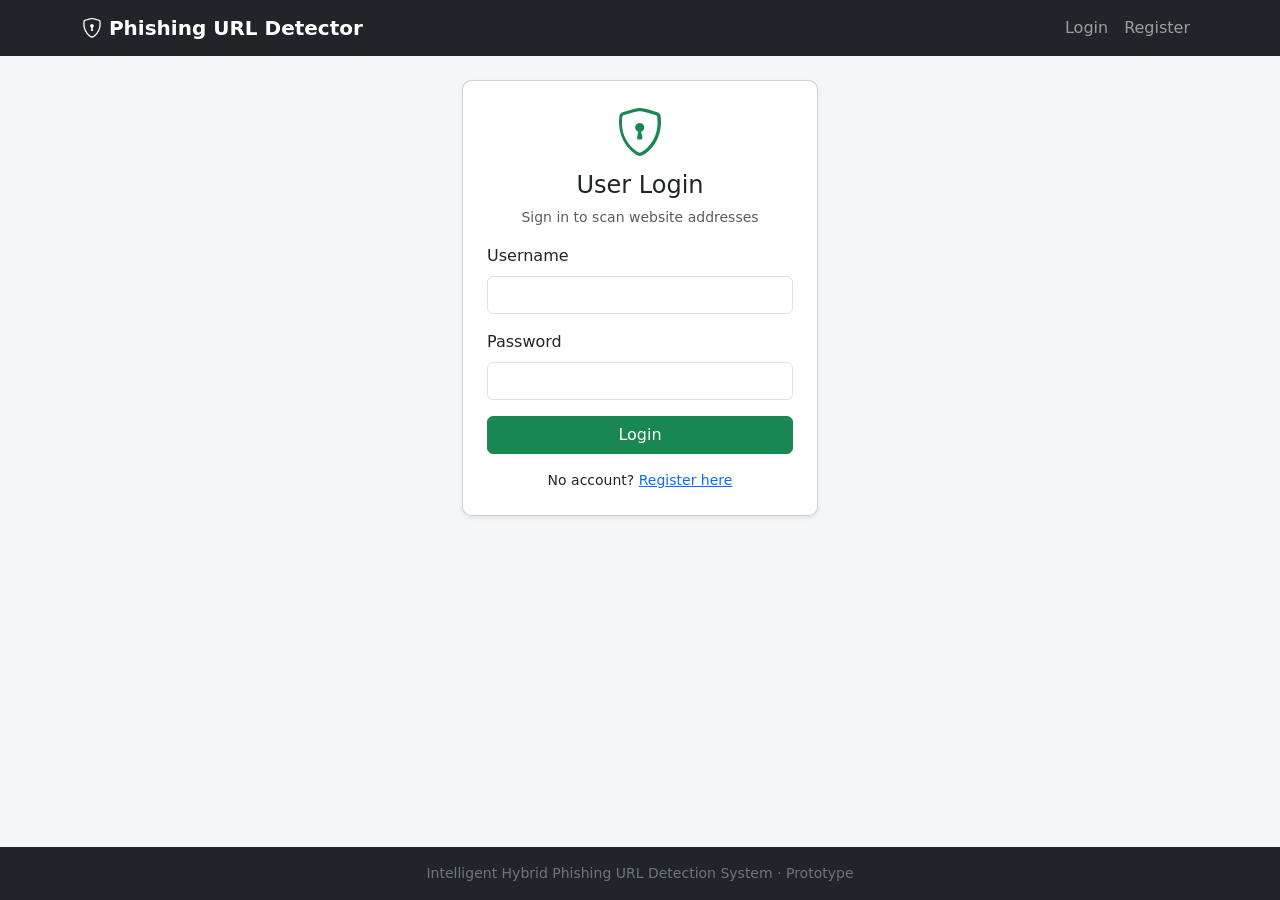
<file: index.html>
<!doctype html>
<html lang="en">
<head>
<meta charset="utf-8">
<meta name="viewport" content="width=device-width, initial-scale=1">
<title>Phishing URL Detector · Prototype</title>
<link href="https://cdn.jsdelivr.net/npm/bootstrap@5.3.3/dist/css/bootstrap.min.css" rel="stylesheet">
<link href="https://cdn.jsdelivr.net/npm/bootstrap-icons@1.11.3/font/bootstrap-icons.min.css" rel="stylesheet">
<style>
  body { background:#f4f6f8; }
  .card { border-radius:.6rem; }
  .text-break { word-break:break-all; }
  .view { display:none; }
  .view.active { display:block; }
  details summary { cursor:pointer; }
</style>
</head>
<body class="d-flex flex-column min-vh-100">

<nav class="navbar navbar-expand-md navbar-dark bg-dark">
  <div class="container">
    <a class="navbar-brand fw-semibold" href="#" data-go="scanner"><i class="bi bi-shield-lock"></i> Phishing URL Detector</a>
    <button class="navbar-toggler" type="button" data-bs-toggle="collapse" data-bs-target="#nav"><span class="navbar-toggler-icon"></span></button>
    <div class="collapse navbar-collapse" id="nav">
      <ul class="navbar-nav ms-auto" id="navAuth">
        <li class="nav-item"><a class="nav-link" href="#" data-go="scanner">Scanner</a></li>
        <li class="nav-item"><a class="nav-link" href="#" data-go="history">History</a></li>
        <li class="nav-item"><a class="nav-link" href="#" data-go="about">About</a></li>
        <li class="nav-item"><span class="nav-link text-secondary"><i class="bi bi-person-circle"></i> <span id="navUser"></span></span></li>
        <li class="nav-item"><a class="nav-link" href="#" id="logoutLink">Logout</a></li>
      </ul>
      <ul class="navbar-nav ms-auto" id="navGuest">
        <li class="nav-item"><a class="nav-link" href="#" data-go="login">Login</a></li>
        <li class="nav-item"><a class="nav-link" href="#" data-go="register">Register</a></li>
      </ul>
    </div>
  </div>
</nav>

<main class="container py-4 flex-grow-1">
  <div id="flash"></div>

  <!-- LOGIN -->
  <section class="view" id="view-login">
    <div class="row justify-content-center"><div class="col-md-5 col-lg-4">
      <div class="card shadow-sm"><div class="card-body p-4">
        <div class="text-center mb-3">
          <i class="bi bi-shield-lock display-5 text-success"></i>
          <h1 class="h4 mt-2">User Login</h1>
          <p class="text-muted small">Sign in to scan website addresses</p>
        </div>
        <form id="loginForm" novalidate>
          <div class="mb-3"><label class="form-label" for="lu">Username</label><input class="form-control" id="lu" autocomplete="username"></div>
          <div class="mb-3"><label class="form-label" for="lp">Password</label><input class="form-control" id="lp" type="password" autocomplete="current-password"></div>
          <button class="btn btn-success w-100" type="submit">Login</button>
        </form>
        <p class="text-center small mt-3 mb-0">No account? <a href="#" data-go="register">Register here</a></p>
      </div></div>
    </div></div>
  </section>

  <!-- REGISTER -->
  <section class="view" id="view-register">
    <div class="row justify-content-center"><div class="col-md-5 col-lg-4">
      <div class="card shadow-sm"><div class="card-body p-4">
        <div class="text-center mb-3">
          <i class="bi bi-person-plus display-5 text-primary"></i>
          <h1 class="h4 mt-2">Create Account</h1>
        </div>
        <form id="registerForm" novalidate>
          <div class="mb-3"><label class="form-label" for="ru">Username</label><input class="form-control" id="ru" autocomplete="username">
            <div class="form-text">3–30 characters: letters, numbers, ".", "_" or "-".</div></div>
          <div class="mb-3"><label class="form-label" for="rp">Password</label><input class="form-control" id="rp" type="password" autocomplete="new-password"></div>
          <div class="mb-3"><label class="form-label" for="rc">Confirm password</label><input class="form-control" id="rc" type="password" autocomplete="new-password"></div>
          <button class="btn btn-primary w-100" type="submit">Register</button>
        </form>
        <p class="text-center small mt-3 mb-0">Already registered? <a href="#" data-go="login">Login</a></p>
      </div></div>
    </div></div>
  </section>

  <!-- SCANNER -->
  <section class="view" id="view-scanner">
    <div class="text-center mb-4">
      <h1 class="h3"><i class="bi bi-shield-check text-success"></i> Intelligent Phishing URL Detection System</h1>
      <p class="text-muted">Hybrid detection: machine learning + cybersecurity rule engine</p>
    </div>
    <div class="card shadow-sm mb-4">
      <div class="card-header bg-success text-white"><i class="bi bi-search"></i> Phishing URL Scanner</div>
      <div class="card-body">
        <form id="scanForm" class="row g-2">
          <div class="col-md-10"><input class="form-control form-control-lg" id="urlInput" placeholder="https://example.com"></div>
          <div class="col-md-2 d-grid"><button class="btn btn-success btn-lg" type="submit"><i class="bi bi-shield-shaded"></i> Scan URL</button></div>
        </form>
        <p class="small text-muted mt-2 mb-0">The website is never opened — only the text of the address is analysed.
          Try: <a href="#" class="sample">https://www.google.com</a> ·
          <a href="#" class="sample">http://123.45.67.89/login</a> ·
          <a href="#" class="sample">http://paypal.com@10.2.3.4/signin</a> ·
          <a href="#" class="sample">http://secure-login-verify-account.bank-update.example.com/confirm?id=7&amp;session=abc</a></p>
      </div>
    </div>
    <div id="result"></div>
  </section>

  <!-- HISTORY -->
  <section class="view" id="view-history">
    <div class="d-flex justify-content-between align-items-center mb-3">
      <h1 class="h4 mb-0"><i class="bi bi-clock-history"></i> Scan History</h1>
      <div>
        <button class="btn btn-outline-danger btn-sm" id="clearHistory"><i class="bi bi-trash"></i> Clear</button>
        <a class="btn btn-success btn-sm" href="#" data-go="scanner"><i class="bi bi-arrow-left"></i> Back to Scanner</a>
      </div>
    </div>
    <div id="historyBody"></div>
  </section>

  <!-- ABOUT -->
  <section class="view" id="view-about">
    <h1 class="h4"><i class="bi bi-info-circle"></i> About this Prototype</h1>
    <p>This is a browser prototype of the <strong>Intelligent Hybrid Phishing Uniform Resource Locator Detection
      System Using Machine Learning and Cybersecurity Rules</strong>.</p>
    <ul>
      <li>It extracts the same <strong>eleven lexical URL features</strong> as the full system.</li>
      <li>It applies the same <strong>six weighted cybersecurity rules</strong> and risk levels.</li>
      <li>It adds a <strong>lexical risk estimate</strong> for the score shown as "model estimate".</li>
    </ul>
    <div class="alert alert-info small">
      <strong>Prototype note:</strong> the trained XGBoost model runs in the full Python/Flask application
      (see the GitHub repository). In this webpage prototype, accounts and scan history are stored only in
      this browser.
    </div>
    <h2 class="h6 mt-4">Cybersecurity rules</h2>
    <table class="table table-sm table-bordered w-auto">
      <thead class="table-light"><tr><th>Indicator</th><th>Condition</th><th>Weight</th></tr></thead>
      <tbody>
        <tr><td>Numeric IP address</td><td>host is an IP address</td><td>50</td></tr>
        <tr><td>"@" character</td><td>"@" in URL</td><td>40</td></tr>
        <tr><td>Long URL</td><td>more than 75 characters</td><td>20</td></tr>
        <tr><td>Too many subdomains</td><td>5 or more dots</td><td>20</td></tr>
        <tr><td>Multiple hyphens</td><td>3 or more hyphens</td><td>15</td></tr>
        <tr><td>No HTTPS</td><td>scheme is not https</td><td>10</td></tr>
      </tbody>
    </table>
    <p class="small text-muted">Risk level: 0–19 LOW, 20–49 MEDIUM, 50 and above HIGH.</p>
  </section>
</main>

<footer class="bg-dark text-secondary text-center small py-3">
  Intelligent Hybrid Phishing URL Detection System &middot; Prototype
</footer>

<script src="https://cdn.jsdelivr.net/npm/bootstrap@5.3.3/dist/js/bootstrap.bundle.min.js"></script>
<script>
"use strict";
/* ---------------- storage (wrapped so the page still works if storage is blocked) ---------------- */
const mem = {};
const store = {
  get(k, d) { try { const v = localStorage.getItem(k); return v ? JSON.parse(v) : d; } catch (e) { return k in mem ? mem[k] : d; } },
  set(k, v) { try { localStorage.setItem(k, JSON.stringify(v)); } catch (e) { mem[k] = v; } },
  del(k) { try { localStorage.removeItem(k); } catch (e) { delete mem[k]; } }
};
const esc = s => String(s).replace(/[&<>"']/g, c => ({ "&": "&amp;", "<": "&lt;", ">": "&gt;", '"': "&quot;", "'": "&#39;" }[c]));

async function hash(text) {
  try {
    const buf = await crypto.subtle.digest("SHA-256", new TextEncoder().encode(text));
    return Array.from(new Uint8Array(buf)).map(b => b.toString(16).padStart(2, "0")).join("");
  } catch (e) { return btoa(unescape(encodeURIComponent(text))); }
}

/* ---------------- feature extraction (same 11 features as the Python system) ---------------- */
const FEATURES = ["url_length", "qty_dot", "qty_hyphen", "qty_underline", "qty_slash", "qty_question",
                  "qty_equal", "qty_at", "qty_dot_domain", "is_ip", "is_https"];
const count = (s, ch) => s.split(ch).length - 1;

function hostOf(url) {
  const m = url.match(/^[a-zA-Z][a-zA-Z0-9+.-]*:\/\/([^/?#]*)/);
  let host = m ? m[1] : url.split("/")[0];
  host = host.split("@").pop();
  if (host.startsWith("[")) return host.split("]")[0] + "]";
  return host.split(":")[0].toLowerCase();
}
function isIp(host) {
  const h = host.replace(/^\[|\]$/g, "");
  if (/^(25[0-5]|2[0-4]\d|1?\d?\d)(\.(25[0-5]|2[0-4]\d|1?\d?\d)){3}$/.test(h)) return 1;
  if (h.includes(":") && /^[0-9a-f:.]+$/i.test(h)) return 1;
  return 0;
}
function extractFeatures(url) {
  const host = hostOf(url);
  return {
    url_length: url.length, qty_dot: count(url, "."), qty_hyphen: count(url, "-"),
    qty_underline: count(url, "_"), qty_slash: count(url, "/"), qty_question: count(url, "?"),
    qty_equal: count(url, "="), qty_at: count(url, "@"), qty_dot_domain: count(host, "."),
    is_ip: isIp(host), is_https: /^https:\/\//i.test(url) ? 1 : 0
  };
}

/* ---------------- URL normalization / validation ---------------- */
function normalizeUrl(u) {
  u = (u || "").trim();
  if (u && !/^[a-zA-Z][a-zA-Z0-9+.-]*:\/\//.test(u)) u = "http://" + u;
  return u;
}
function isValidUrl(u) {
  if (!u || u.length > 2048 || /\s/.test(u)) return false;
  if (!/^https?:\/\/[^/?#]+/i.test(u)) return false;
  const host = hostOf(u);
  return !!(isIp(host) || host === "localhost" || /^[a-z0-9-]+(\.[a-z0-9-]+)+$/.test(host));
}

/* ---------------- cybersecurity rule engine (same rules and weights) ---------------- */
const RULES = [
  [f => f.is_ip === 1, 50, "Numeric IP address used instead of a domain name."],
  [f => f.qty_at > 0, 40, "URL contains the '@' character."],
  [f => f.url_length > 75, 20, "Excessively long URL (more than 75 characters)."],
  [f => f.qty_dot >= 5, 20, "Too many dots / subdomains in the URL."],
  [f => f.qty_hyphen >= 3, 15, "Multiple hyphens detected."],
  [f => f.is_https === 0, 10, "Website is not using HTTPS."]
];
function evaluateRules(f) {
  let score = 0; const triggered = [];
  for (const [test, w, msg] of RULES) if (test(f)) { score += w; triggered.push(msg); }
  return { score, triggered };
}
const riskLevel = s => s >= 50 ? "HIGH" : s >= 20 ? "MEDIUM" : "LOW";

/* ---------------- lexical risk estimate (prototype stand-in for the XGBoost model) ----------------
   A simple logistic score over the lexical features. It is NOT the trained XGBoost model;
   it only lets the prototype show a probability-style estimate in the browser. */
function lexicalEstimate(f) {
  const z = -2.4 + 0.025 * Math.max(0, f.url_length - 30) + 0.45 * Math.max(0, f.qty_dot - 2)
          + 0.55 * f.qty_hyphen + 0.35 * f.qty_underline + 0.12 * Math.max(0, f.qty_slash - 3)
          + 0.6 * f.qty_question + 0.4 * f.qty_equal + 2.5 * f.qty_at
          + 0.5 * Math.max(0, f.qty_dot_domain - 2) + 3.0 * f.is_ip - 1.6 * f.is_https;
  return 1 / (1 + Math.exp(-z));          // probability of phishing
}

/* ---------------- hybrid decision (same thresholds as the Python system) ---------------- */
function analyze(url) {
  const features = extractFeatures(url);
  const pPhish = lexicalEstimate(features);
  const mlPrediction = pPhish >= 0.5 ? 1 : 0;
  const confidence = mlPrediction ? pPhish : 1 - pPhish;
  const { score, triggered } = evaluateRules(features);
  let final = mlPrediction;
  if (score >= 50) final = 1;
  else if (score >= 30 && confidence < 0.995) final = 1;
  return { url, features, mlPrediction, confidence, prediction: final,
           label: final ? "DANGER" : "SAFE", ruleOverride: final !== mlPrediction,
           riskScore: score, riskLevel: riskLevel(score), triggered };
}

/* ---------------- UI helpers ---------------- */
function flash(msg, type) {
  document.getElementById("flash").innerHTML =
    `<div class="alert alert-${type} alert-dismissible fade show">${esc(msg)}<button type="button" class="btn-close" data-bs-dismiss="alert"></button></div>`;
}
function clearFlash() { document.getElementById("flash").innerHTML = ""; }
const currentUser = () => store.get("pd_current", null);

function show(view) {
  const user = currentUser();
  if (!user && ["scanner", "history", "about"].includes(view)) {
    view = "login";
    flash("Please log in to use the phishing URL scanner.", "warning");
  }
  if (user && ["login", "register"].includes(view)) view = "scanner";
  document.querySelectorAll(".view").forEach(v => v.classList.remove("active"));
  document.getElementById("view-" + view).classList.add("active");
  document.getElementById("navAuth").style.display = user ? "" : "none";
  document.getElementById("navGuest").style.display = user ? "none" : "";
  document.getElementById("navUser").textContent = user || "";
  if (view === "history") renderHistory();
}
document.addEventListener("click", e => {
  const go = e.target.closest("[data-go]");
  if (go) { e.preventDefault(); clearFlash(); show(go.dataset.go); }
  const sample = e.target.closest(".sample");
  if (sample) { e.preventDefault(); document.getElementById("urlInput").value = sample.textContent; document.getElementById("scanForm").requestSubmit(); }
});

/* ---------------- auth ---------------- */
document.getElementById("registerForm").addEventListener("submit", async e => {
  e.preventDefault();
  const u = document.getElementById("ru").value.trim();
  const p = document.getElementById("rp").value, c = document.getElementById("rc").value;
  const users = store.get("pd_users", {});
  if (!/^[A-Za-z0-9_.-]{3,30}$/.test(u)) return flash("Username must be 3-30 characters: letters, numbers, '.', '_' or '-'.", "danger");
  if (p.length < 6) return flash("Password must be at least 6 characters.", "danger");
  if (p !== c) return flash("Passwords do not match.", "danger");
  if (users[u]) return flash("That username is already taken.", "danger");
  users[u] = await hash(u + ":" + p);
  store.set("pd_users", users);
  e.target.reset();
  show("login");
  flash("Account created. You can now log in.", "success");
});
document.getElementById("loginForm").addEventListener("submit", async e => {
  e.preventDefault();
  const u = document.getElementById("lu").value.trim(), p = document.getElementById("lp").value;
  const users = store.get("pd_users", {});
  if (users[u] && users[u] === await hash(u + ":" + p)) {
    store.set("pd_current", u); e.target.reset(); clearFlash(); show("scanner");
  } else flash("Invalid username or password.", "danger");
});
document.getElementById("logoutLink").addEventListener("click", e => {
  e.preventDefault(); store.del("pd_current"); document.getElementById("result").innerHTML = "";
  show("login"); flash("You have been logged out.", "info");
});

/* ---------------- scanning ---------------- */
document.getElementById("scanForm").addEventListener("submit", e => {
  e.preventDefault(); clearFlash();
  const raw = document.getElementById("urlInput").value;
  const out = document.getElementById("result");
  if (!raw.trim()) { out.innerHTML = ""; return flash("Please enter a URL.", "danger"); }
  const url = normalizeUrl(raw);
  if (!isValidUrl(url)) { out.innerHTML = ""; return flash("Please enter a valid web address, e.g. https://www.example.com", "danger"); }
  const r = analyze(url);

  const all = store.get("pd_history", {}); const user = currentUser();
  (all[user] = all[user] || []).unshift({ url: r.url, label: r.label, confidence: r.confidence,
    risk: r.riskLevel, score: r.riskScore, date: new Date().toISOString() });
  all[user] = all[user].slice(0, 100);
  store.set("pd_history", all);

  const danger = r.label === "DANGER";
  const rc = { HIGH: "danger", MEDIUM: "warning", LOW: "success" }[r.riskLevel];
  const rules = r.triggered.length
    ? `<ul class="list-group mb-3">${r.triggered.map(t => `<li class="list-group-item list-group-item-warning"><i class="bi bi-exclamation-triangle"></i> ${esc(t)}</li>`).join("")}</ul>`
    : `<p class="text-success"><i class="bi bi-check2"></i> No suspicious characteristics detected by the rule engine.</p>`;
  const feats = FEATURES.map(k => `<tr><td>${k}</td><td>${r.features[k]}</td></tr>`).join("");
  out.innerHTML = `
  <div class="card shadow-sm mb-4 border-${danger ? "danger" : "success"}">
    <div class="card-header fw-semibold">Scan Result</div>
    <div class="card-body">
      <div class="alert alert-${danger ? "danger" : "success"} mb-3">
        <h2 class="h4 mb-1">${danger ? '<i class="bi bi-exclamation-octagon"></i> DANGER — likely phishing website'
                                     : '<i class="bi bi-check-circle"></i> SAFE — website appears legitimate'}</h2>
        <div class="small text-break">${esc(r.url)}</div>
        ${r.ruleOverride ? '<div class="small mt-1"><i class="bi bi-info-circle"></i> The cybersecurity rule engine overrode the model estimate.</div>' : ""}
      </div>
      <div class="row g-3 mb-3">
        <div class="col-md-4"><div class="border rounded p-3 h-100">
          <div class="text-muted small">Model estimate confidence</div>
          <div class="fs-4 fw-semibold">${(r.confidence * 100).toFixed(2)}%</div>
          <div class="progress" style="height:6px"><div class="progress-bar bg-${danger ? "danger" : "success"}" style="width:${r.confidence * 100}%"></div></div>
          <div class="small text-muted mt-1">Model estimate: ${r.mlPrediction ? "Phishing" : "Legitimate"}</div>
        </div></div>
        <div class="col-md-4"><div class="border rounded p-3 h-100">
          <div class="text-muted small">Risk level</div>
          <div class="fs-4"><span class="badge bg-${rc}">${r.riskLevel}</span></div>
        </div></div>
        <div class="col-md-4"><div class="border rounded p-3 h-100">
          <div class="text-muted small">Rule engine score</div>
          <div class="fs-4 fw-semibold">${r.riskScore}</div>
        </div></div>
      </div>
      <h3 class="h6">Security indicators</h3>
      ${rules}
      <details><summary class="small">Extracted URL features</summary>
        <table class="table table-sm table-bordered mt-2 small"><thead class="table-light"><tr><th>Feature</th><th>Value</th></tr></thead><tbody>${feats}</tbody></table>
      </details>
    </div>
  </div>`;
});

/* ---------------- history ---------------- */
function renderHistory() {
  const list = (store.get("pd_history", {})[currentUser()] || []);
  const body = document.getElementById("historyBody");
  if (!list.length) { body.innerHTML = '<p class="text-muted">You have not scanned any URLs yet.</p>'; return; }
  body.innerHTML = `<div class="table-responsive"><table class="table table-striped table-hover align-middle">
    <thead class="table-dark"><tr><th>#</th><th>Date</th><th>URL</th><th>Prediction</th><th>Confidence</th><th>Risk</th><th>Rule Score</th></tr></thead><tbody>
    ${list.map((s, i) => `<tr><td>${i + 1}</td><td class="text-nowrap">${new Date(s.date).toLocaleString()}</td>
      <td class="text-break">${esc(s.url)}</td>
      <td><span class="badge bg-${s.label === "DANGER" ? "danger" : "success"}">${s.label}</span></td>
      <td>${(s.confidence * 100).toFixed(2)}%</td><td>${s.risk}</td><td>${s.score}</td></tr>`).join("")}
    </tbody></table></div>`;
}
document.getElementById("clearHistory").addEventListener("click", () => {
  const all = store.get("pd_history", {}); delete all[currentUser()]; store.set("pd_history", all); renderHistory();
});

show(currentUser() ? "scanner" : "login");
</script>
</body>
</html>
</file>
